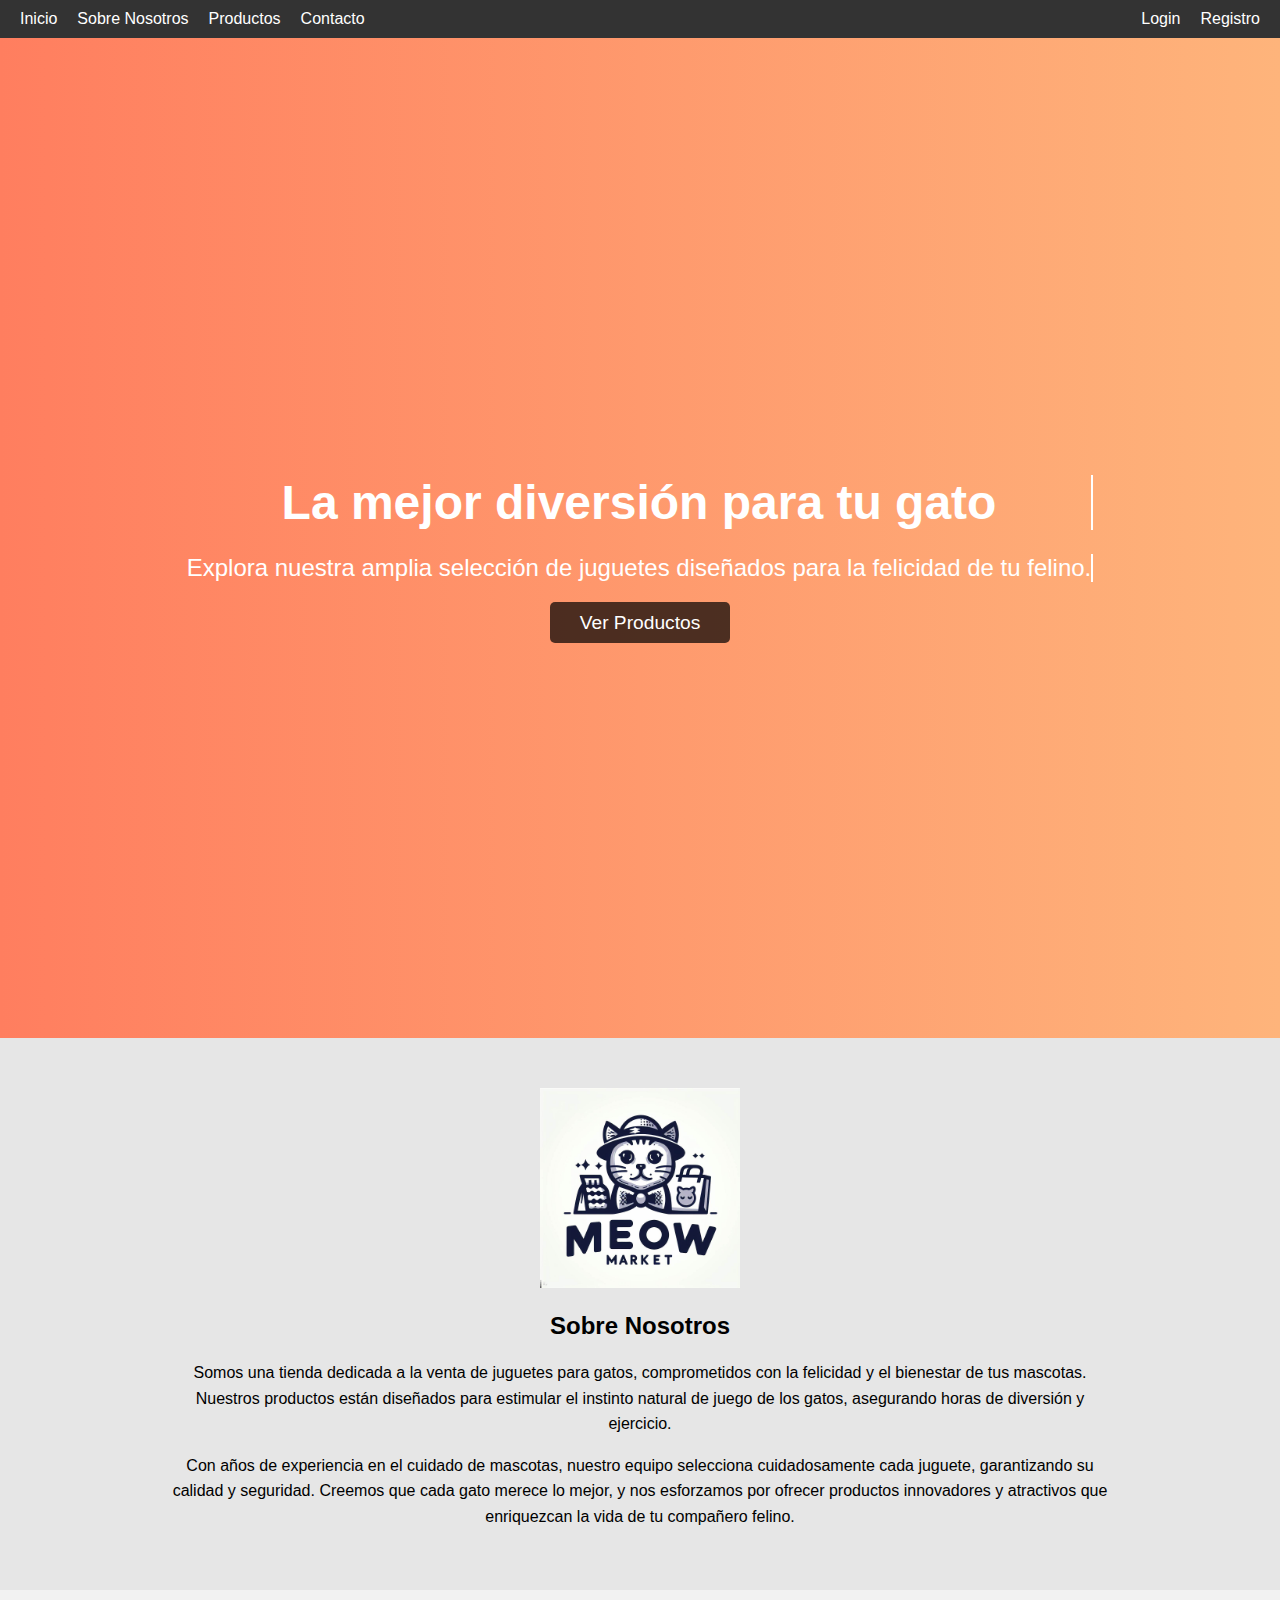
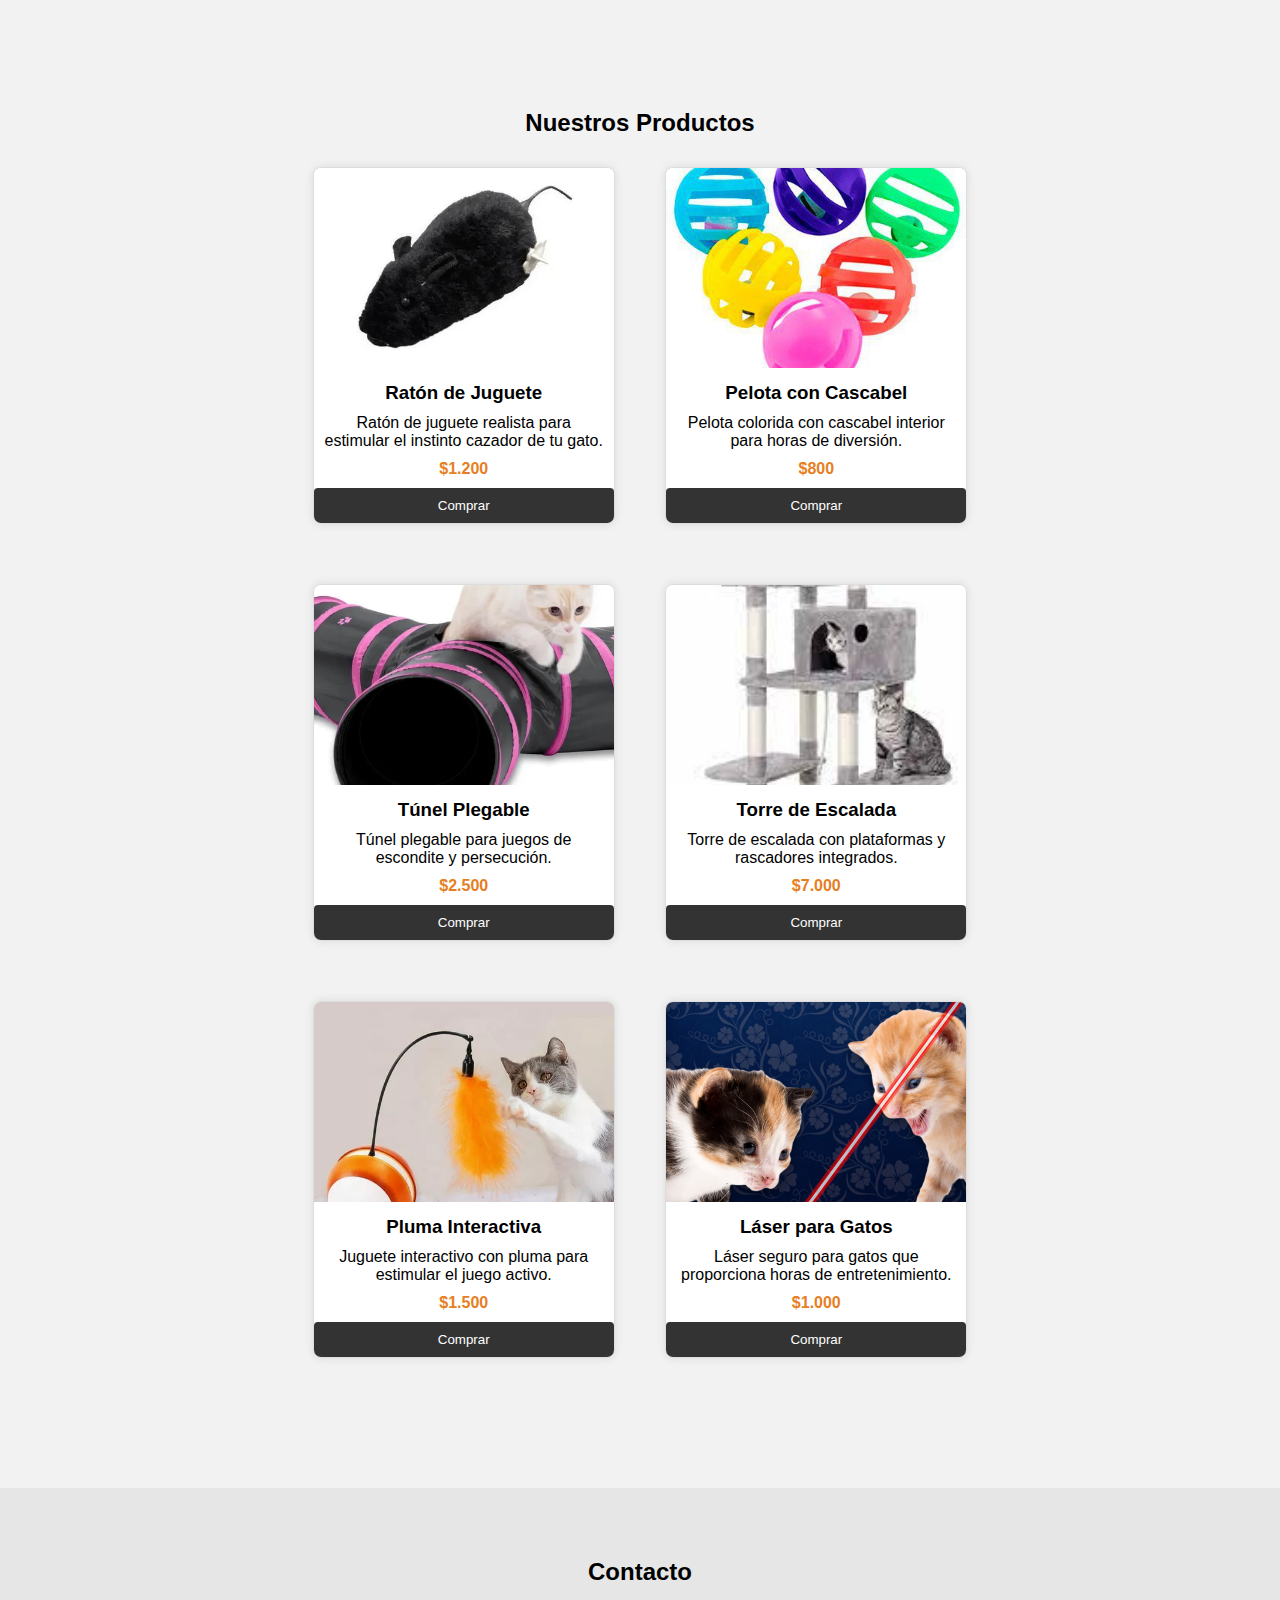
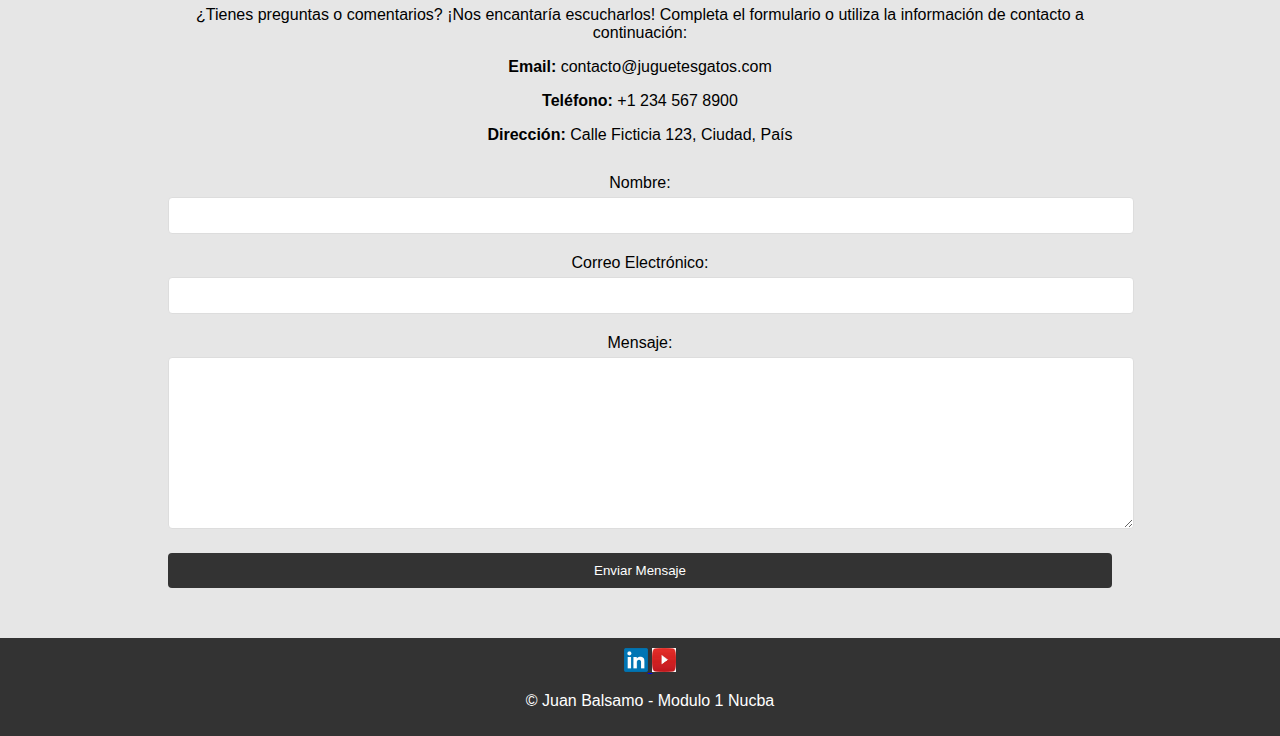
<file: index.html>
<!DOCTYPE html>
<html lang="es">
<head>
    <meta charset="UTF-8">
    <meta name="viewport" content="width=device-width, initial-scale=1.0">
    <title>Tienda de Juguetes para Gatos</title>
    <link rel="stylesheet" href="styles.css">
    <link rel="stylesheet" href="animaciones.css">
    <link rel="stylesheet" href="cards.css">
    <link rel="stylesheet" href="hamburguesa.css">
    <link rel="icon" type="imagenes/x-icon" href="imagenes/icono.ico">
    
</head>


<body>


<div class="menu-wrap">
    <input type="checkbox" class="toggler">
    <div class="hamburger"><div></div></div>
    <div class="menu">
        <div>
            <div>
                <ul>
                    <li><a href="#hero">Inicio</a></li>
                    <li><a href="#about">Sobre Nosotros</a></li>
                    <li><a href="#products">Productos</a></li>
                    <li><a href="#contact">Contacto</a></li>
                    <li><a href="login.html">Login</a></li>
                    <li><a href="register.html">Registro</a></li>
                </ul>
            </div>
        </div>
    </div>
</div>


<nav class="navbar">
    <ul class="nav-links">
        <li><a href="#hero">Inicio</a></li>
        <li><a href="#about">Sobre Nosotros</a></li>
        <li><a href="#products">Productos</a></li>
        <li><a href="#contact">Contacto</a></li>
    </ul>
    <ul class="nav-links auth-links">
        <li><a href="login.html">Login</a></li>
        <li><a href="register.html">Registro</a></li>
    </ul>
</nav>






<section id="hero" class="hero-section">
    <div class="hero-container">
        <h1 class="typing-effect">La mejor diversión para tu gato</h1>
        <p class="typing-effect">Explora nuestra amplia selección de juguetes diseñados para la felicidad de tu felino.</p>
        <a href="#products" class="hero-btn">Ver Productos</a>
    </div>
</section>

</section>


<section id="about" class="about-section">
    <div class="container">
       
        <div class="brand-logo">
            <img src="imagenes/logo.jpeg" alt="Logo de Juguetes para Gatos">
        </div>
        <h2>Sobre Nosotros</h2>
        <p>Somos una tienda dedicada a la venta de juguetes para gatos, comprometidos con la felicidad y el bienestar de tus mascotas. Nuestros productos están diseñados para estimular el instinto natural de juego de los gatos, asegurando horas de diversión y ejercicio.</p>
        <p>Con años de experiencia en el cuidado de mascotas, nuestro equipo selecciona cuidadosamente cada juguete, garantizando su calidad y seguridad. Creemos que cada gato merece lo mejor, y nos esforzamos por ofrecer productos innovadores y atractivos que enriquezcan la vida de tu compañero felino.</p>
    </div>
</section>


 
<section id="products" class="products-section">
    <div class="container">

        <div class="card-container">
           
<section id="products" class="products-section">
    <div class="container">
        <h2>Nuestros Productos</h2>
        <div class="card-container">
          
            <div class="card">
                <img src="imagenes/ratonjuguete.jpeg" alt="Ratón de Juguete">
                <h3>Ratón de Juguete</h3>
                <p>Ratón de juguete realista para estimular el instinto cazador de tu gato.</p>
                <p class="price">$1.200</p>
                <button>Comprar</button>
            </div>
            
          
            <div class="card">
                <img src="imagenes/pelotagato.jpeg" alt="Pelota con Cascabel">
                <h3>Pelota con Cascabel</h3>
                <p>Pelota colorida con cascabel interior para horas de diversión.</p>
                <p class="price">$800</p>
                <button>Comprar</button>
            </div>
            
         
            <div class="card">
                <img src="imagenes/tunel.webp" alt="Túnel Plegable">
                <h3>Túnel Plegable</h3>
                <p>Túnel plegable para juegos de escondite y persecución.</p>
                <p class="price">$2.500</p>
                <button>Comprar</button>
            </div>
            
          
            <div class="card">
                <img src="imagenes/torre.jpeg" alt="Torre de Escalada">
                <h3>Torre de Escalada</h3>
                <p>Torre de escalada con plataformas y rascadores integrados.</p>
                <p class="price">$7.000</p>
                <button>Comprar</button>
            </div>
            
            
            <div class="card">
                <img src="imagenes/gatopluma.webp" alt="Pluma Interactiva">
                <h3>Pluma Interactiva</h3>
                <p>Juguete interactivo con pluma para estimular el juego activo.</p>
                <p class="price">$1.500</p>
                <button>Comprar</button>
            </div>
            
          
            <div class="card">
                <img src="imagenes/lasergato.png" alt="Láser para Gatos">
                <h3>Láser para Gatos</h3>
                <p>Láser seguro para gatos que proporciona horas de entretenimiento.</p>
                <p class="price">$1.000</p>
                <button>Comprar</button>
            </div>
        </div>
    </div>
</section>

        </div>
    </div>
</section>


<section id="contact" class="contact-section">
    <div class="container">
        <h2>Contacto</h2>
        <div class="contact-info">
            <p>¿Tienes preguntas o comentarios? ¡Nos encantaría escucharlos! Completa el formulario o utiliza la información de contacto a continuación:</p>
            <p><strong>Email:</strong> contacto@juguetesgatos.com</p>
            <p><strong>Teléfono:</strong> +1 234 567 8900</p>
            <p><strong>Dirección:</strong> Calle Ficticia 123, Ciudad, País</p>
        </div>
        <form action="/send-message" method="post" class="contact-form">
            <div class="form-group">
                <label for="name">Nombre:</label>
                <input type="text" id="name" name="name" required>
            </div>
            <div class="form-group">
                <label for="email">Correo Electrónico:</label>
                <input type="email" id="email" name="email" required>
            </div>
            <div class="form-group">
                <label for="message">Mensaje:</label>
                <textarea id="message" name="message" required></textarea>
            </div>
            <button type="submit">Enviar Mensaje</button>
        </form>
    </div>
</section>

    </section>
    <footer>
        <div class="container">
            <div class="social-links">
                <a href="https://www.linkedin.com/in/juanbalsamo/" target="_blank" rel="noopener noreferrer">
                    <img src="imagenes/Linkedin.png" alt="LinkedIn">
                </a>
                <a href="https://www.youtube.com/c/SaitoWord/" target="_blank" rel="noopener noreferrer">
                    <img src="imagenes/youtube.jpeg" alt="YouTube">
                </a>
            </div>
            <p>&copy; Juan Balsamo - Modulo 1 Nucba</p>
        </div>
    </footer>
    

</body>
</html>
</file>
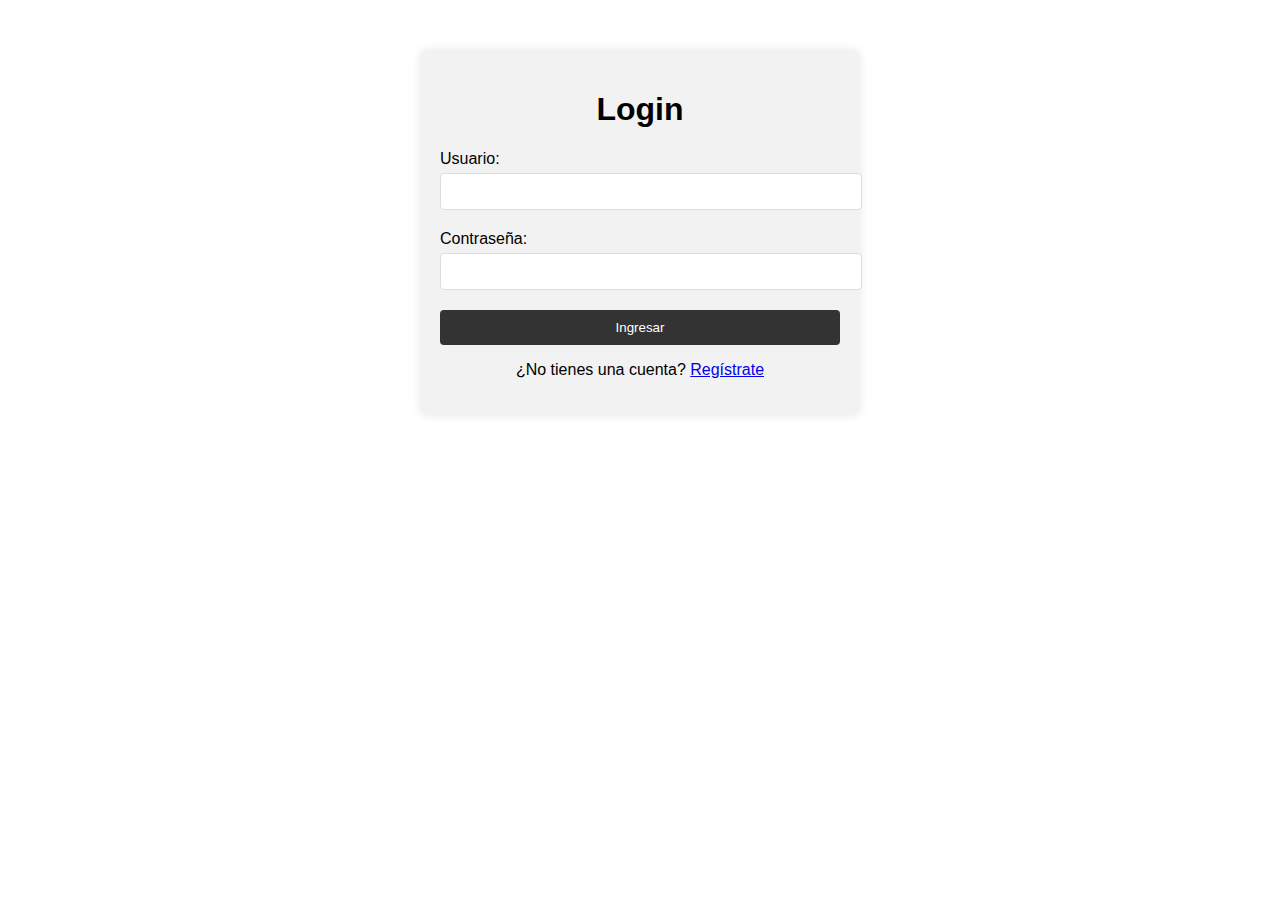
<file: login.html>
<!DOCTYPE html>
<html lang="es">
<head>
    <meta charset="UTF-8">
    <meta name="viewport" content="width=device-width, initial-scale=1.0">
    <title>Login - Tienda de Juguetes para Gatos</title>
    <link rel="stylesheet" href="styles.css">
</head>
<body>
    <div class="login-container">
        <h1>Login</h1>
        <form action="/login" method="post">
            <div class="form-group">
                <label for="username">Usuario:</label>
                <input type="text" id="username" name="username" required>
            </div>
            <div class="form-group">
                <label for="password">Contraseña:</label>
                <input type="password" id="password" name="password" required>
            </div>
            <button type="submit">Ingresar</button>
            <p>¿No tienes una cuenta? <a href="register.html">Regístrate</a></p>
        </form>
    </div>
</body>
</html>
</file>
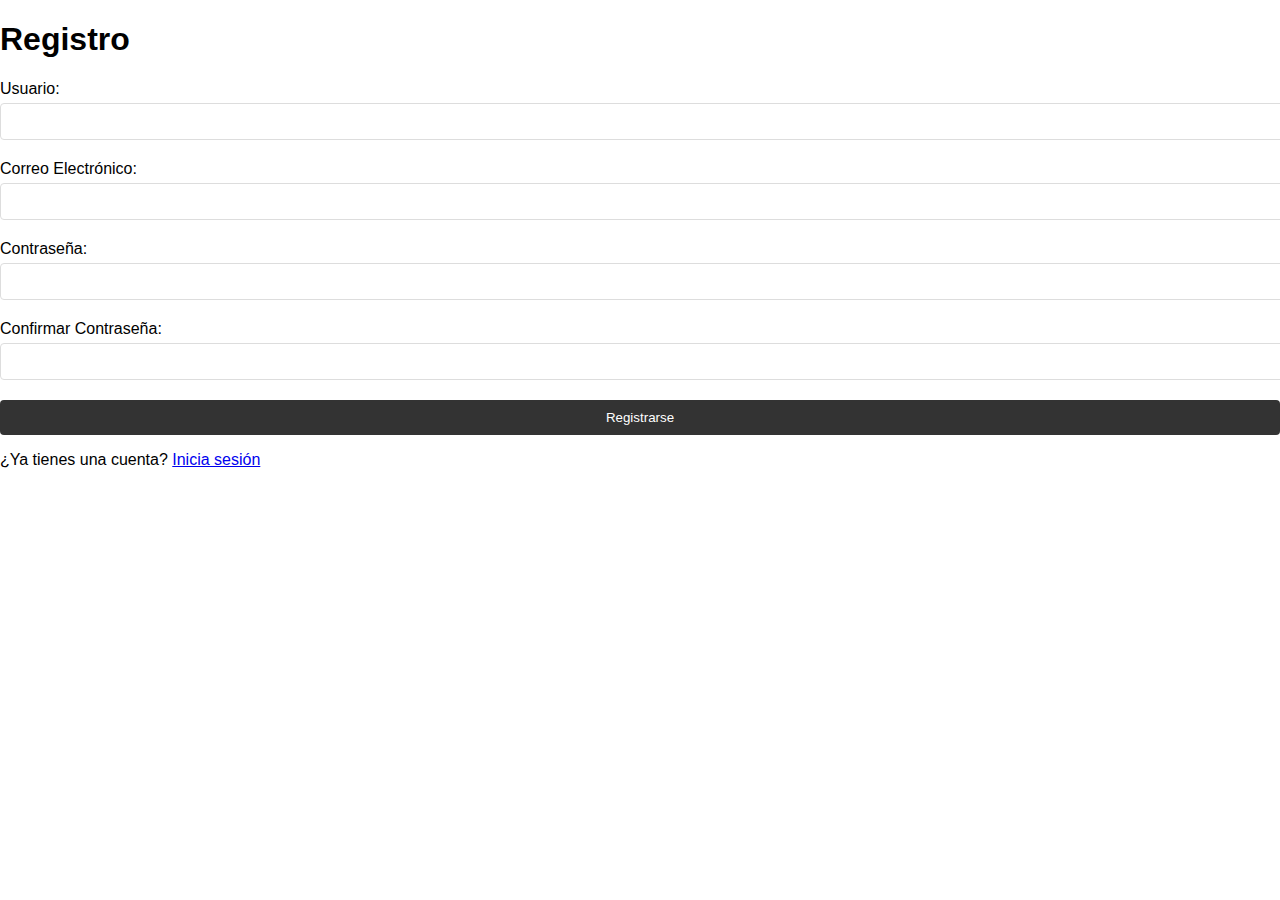
<file: register.html>
<!DOCTYPE html>
<html lang="es">
<head>
    <meta charset="UTF-8">
    <meta name="viewport" content="width=device-width, initial-scale=1.0">
    <title>Registro - Tienda de Juguetes para Gatos</title>
    <link rel="stylesheet" href="styles.css">
</head>
<body>
    <div class="auth-container register-container">
        <h1>Registro</h1>
        <form action="/register" method="post">
            <div class="form-group">
                <label for="username">Usuario:</label>
                <input type="text" id="username" name="username" required>
            </div>
            <div class="form-group">
                <label for="email">Correo Electrónico:</label>
                <input type="email" id="email" name="email" required>
            </div>
            <div class="form-group">
                <label for="password">Contraseña:</label>
                <input type="password" id="password" name="password" required>
            </div>
            <div class="form-group">
                <label for="confirm-password">Confirmar Contraseña:</label>
                <input type="password" id="confirm-password" name="confirm-password" required>
            </div>
            <button type="submit">Registrarse</button>
            <p>¿Ya tienes una cuenta? <a href="login.html">Inicia sesión</a></p>
        </form>
    </div>
</body>
</html>
</file>
<file: styles.css>
body {
    font-family: 'Arial', sans-serif;
    margin: 0;
    padding: 0;
}


.navbar {
    display: flex;
    justify-content: space-between;
    align-items: center;
    padding: 10px 20px;
    background-color: #333;
}

.nav-links,
.auth-links {
    list-style: none;
    display: flex;
    margin: 0;
    padding: 0;
}

.nav-links li,
.auth-links li {
    margin-right: 20px;
}

.nav-links li:last-child,
.auth-links li:last-child {
    margin-right: 0;
}

.nav-links a,
.auth-links a {
    color: #fff;
    text-decoration: none;
    transition: color 0.3s;
}

.nav-links a:hover,
.auth-links a:hover {
    color: #e67e22;
}


#hero {
    background-color: #f2f2f2;
    padding: 50px;
    text-align: center;
}


#about {
    padding: 50px;
    background-color: #e6e6e6;
}


#products {
    padding: 50px;
    background-color: #f2f2f2;
}


#contact {
    padding: 50px;
    background-color: #e6e6e6;
}

footer {
    background-color: #333;
    color: white;
    text-align: center;
    padding: 10px;
    position: relative;
    bottom: 0;
    width: 100%;
}



@media (max-width: 768px) {
    nav ul {
        display: none;
        position: absolute;
        top: 60px;
        right: 0;
        background-color: #333;
        width: 100%;
        flex-direction: column;
    }

    nav ul li {
        text-align: left;
    }

    nav ul li a {
        display: block;
        text-align: left;
    }

    .menu-toggle {
        display: block;
        cursor: pointer;
        float: right;
        padding: 14px 16px;
        color: white;
    }

    #menu-toggle:checked + .menu-toggle + ul {
        display: flex;
    }
}


.menu-toggle {
    display: none;
}

.menu-toggle i {
    font-size: 24px;
}


.login-container {
    width: 100%;
    max-width: 400px;
    margin: 50px auto;
    padding: 20px;
    background-color: #f2f2f2;
    border-radius: 8px;
    box-shadow: 0 0 10px rgba(0, 0, 0, 0.1);
}

.login-container h1 {
    text-align: center;
}

.form-group {
    margin-bottom: 20px;
}

.form-group label {
    display: block;
    margin-bottom: 5px;
}

.form-group input {
    width: 100%;
    padding: 10px;
    border: 1px solid #ddd;
    border-radius: 4px;
}

button {
    width: 100%;
    padding: 10px;
    background-color: #333;
    color: white;
    border: none;
    border-radius: 4px;
    cursor: pointer;
}

button:hover {
    background-color: #555;
}

.login-container p {
    text-align: center;
}


.about-section {
    padding: 50px 0;
    background-color: #f2f2f2;
}

.about-section .container {
    width: 80%;
    max-width: 1200px;
    margin: 0 auto;
    text-align: center;
}

.about-section h2 {
    margin-bottom: 20px;
}

.about-section p {
    margin-bottom: 10px;
    line-height: 1.6;
}


.contact-section {
    padding: 50px 0;
    background-color: #e6e6e6;
}

.contact-section .container {
    width: 80%;
    max-width: 1200px;
    margin: 0 auto;
    text-align: center;
}

.contact-section .contact-info {
    margin-bottom: 30px;
}

.contact-section .contact-form .form-group {
    margin-bottom: 20px;
}

.contact-section .contact-form .form-group label {
    display: block;
    margin-bottom: 5px;
}

.contact-section .contact-form .form-group input,
.contact-section .contact-form .form-group textarea {
    width: 100%;
    padding: 10px;
    border: 1px solid #ddd;
    border-radius: 4px;
}

.contact-section .contact-form .form-group textarea {
    height: 150px;
    resize: vertical;
}

.contact-section .contact-form button {
    width: 100%;
    padding: 10px;
    background-color: #333;
    color: white;
    border: none;
    border-radius: 4px;
    cursor: pointer;
}

.contact-section .contact-form button:hover {
    background-color: #555;
}


.hero-section {
    background: linear-gradient(to right, #ff7e5f, #feb47b); 
    height: 100vh;
    display: flex;
    align-items: center;
    justify-content: center;
    color: #fff;
    text-align: center;
}

.hero-container h1 {
    font-size: 3rem;
    margin-bottom: 20px;
}

.hero-container p {
    font-size: 1.5rem;
    margin-bottom: 30px;
}

.hero-btn {
    padding: 10px 30px;
    background-color: rgba(0, 0, 0, 0.7); 
    color: #fff;
    border: none;
    border-radius: 5px;
    text-decoration: none;
    font-size: 1.2rem;
    transition: background-color 0.3s;
}

.hero-btn:hover {
    background-color: rgba(0, 0, 0, 0.9);
}

.typing-effect {
    border-right: 2px solid white;
    white-space: nowrap;
    overflow: hidden;
    animation: typing 3.5s steps(40, end), blink-caret 0.75s step-end infinite;
}

@keyframes typing {
    from { width: 0 }
    to { width: 100% }
}

@keyframes blink-caret {
    from, to { border-color: transparent }
    50% { border-color: white }
}


.hero-section {
    background: linear-gradient(to right, #ff7e5f, #feb47b);
    height: 100vh;
    display: flex;
    align-items: center;
    justify-content: center;
    color: #fff;
    text-align: center;
}

.hero-container h1 {
    font-size: 3rem;
    margin-bottom: 20px;
}

.hero-container p {
    font-size: 1.5rem;
    margin-bottom: 30px;
}

.hero-btn {
    padding: 10px 30px;
    background-color: rgba(0, 0, 0, 0.7);
    color: #fff;
    border: none;
    border-radius: 5px;
    text-decoration: none;
    font-size: 1.2rem;
    transition: background-color 0.3s;
}

.hero-btn:hover {
    background-color: rgba(0, 0, 0, 0.9);
}


.products-section {
    padding: 50px 0;
    background-color: #f9f9f9;
}

.products-section .container {
    width: 80%;
    max-width: 1200px;
    margin: 0 auto;
    text-align: center;
}

.products-section h2 {
    margin-bottom: 30px;
}




.site-footer {
    background-color: #333;
    color: #fff;
    padding: 20px 0;
}

.site-footer .container {
    width: 80%;
    max-width: 1200px;
    margin: 0 auto;
    text-align: center;
}

.footer-content {
    margin-bottom: 20px;
}

.footer-content h3 {
    margin-bottom: 10px;
}

.footer-links {
    list-style: none;
    padding: 0;
}

.footer-links li {
    display: inline;
    margin-right: 20px;
}

.footer-links li a {
    color: #fff;
    text-decoration: none;
    transition: color 0.3s;
}

.footer-links li a:hover {
    color: #e67e22;
}

.footer-bottom p {
    margin-top: 10px;
    font-size: 0.8rem;
}


.about-section .brand-logo {
    text-align: center;
    margin-bottom: 20px;
}

.about-section .brand-logo img {
    max-width: 200px; 
    height: auto;
}

footer .social-links img {
    width: 24px; 
    height: 24px; 
}
</file>
<file: animaciones.css>
a,
button {
    transition: color 0.3s, background-color 0.3s;
}
button {
    position: relative;
    overflow: hidden;
    transition: color 0.3s;
}

button::after {
    content: '';
    position: absolute;
    top: 50%;
    left: 50%;
    width: 300%;
    height: 300%;
    background-color: #e67e22;
    transform: translate(-50%, -50%) scale(0);
    transition: transform 0.3s;
    border-radius: 50%;
    z-index: -1;
}

button:hover::after {
    transform: translate(-50%, -50%) scale(1);
}

button:hover {
    color: white;
}

a {
    position: relative;
    overflow: hidden;
    transition: color 0.3s;
}

a::after {
    content: '';
    position: absolute;
    bottom: 0;
    left: 0;
    width: 100%;
    height: 2px;
    background-color: #e67e22;
    transform: scaleX(0);
    transition: transform 0.3s;
    transform-origin: right;
}

a:hover::after {
    transform: scaleX(1);
    transform-origin: left;
}

@keyframes float {
    0%, 100% {
        transform: translateY(0);
    }
    50% {
        transform: translateY(-10px);
    }
}

@keyframes float {
    0%, 100% {
        transform: translateY(0);
    }
    50% {
        transform: translateY(-10px);
    }
}

.about-section .brand-logo img {
    animation: float 3s ease-in-out infinite;
}
</file>
<file: cards.css>
.card-container {
    display: flex;
    flex-wrap: wrap;
    justify-content: space-around;
    gap: 30px; 
}

.card {
    width: 300px;
    margin-bottom: 30px;
    background-color: #fff;
    border: 1px solid #ddd;
    border-radius: 8px;
    overflow: hidden;
    box-shadow: 0 0 10px rgba(0, 0, 0, 0.1);
    transition: transform 0.3s, box-shadow 0.3s; 
}

.card:hover {
    transform: translateY(-5px); 
    box-shadow: 0 10px 20px rgba(0, 0, 0, 0.2); 
}

.card img {
    width: 100%;
    height: 200px;
    object-fit: cover;
    transition: transform 0.3s; 
}

.card img:hover {
    transform: scale(1.05); 
}

.card h3 {
    margin: 10px;
    transition: color 0.3s; 
}

.card h3:hover {
    color: #e67e22; 
}

.card p {
    margin: 10px;
}

.card .price {
    color: #e67e22;
    font-weight: bold;
}

.card button {
    width: 100%;
    padding: 10px;
    background-color: #333;
    color: white;
    border: none;
    cursor: pointer;
    transition: background-color 0.3s, transform 0.3s; 
}

.card button:hover {
    background-color: #555;
    transform: scale(0.98); 
}
</file>
<file: hamburguesa.css>
.menu-wrap {
    display: none; 
}


@media (max-width: 768px) {
    .menu-wrap {
        display: block; 
        position: fixed;
        top: 0;
        left: 0;
        z-index: 1;
    }

    .menu-wrap .toggler {
        position: absolute;
        top: 0;
        left: 0;
        z-index: 2;
        cursor: pointer;
        width: 50px;
        height: 50px;
        opacity: 0;
    }

    .menu-wrap .hamburger {
        position: absolute;
        top: 0;
        left: 0;
        z-index: 1;
        width: 60px;
        height: 60px;
        padding: 1rem;
        background: #333;
        display: flex;
        align-items: center;
        justify-content: center;
    }

    
    .menu-wrap .hamburger > div {
        position: relative;
        flex: none;
        width: 100%;
        height: 2px;
        background: #fff;
        display: flex;
        align-items: center;
        justify-content: center;
        transition: all 0.4s ease;
    }

    .menu-wrap .toggler:checked + .hamburger > div {
        transform: rotate(135deg);
    }

    
    .menu-wrap .hamburger > div:before,
    .menu-wrap .hamburger > div:after {
        content: '';
        position: absolute;
        z-index: 1;
        top: -10px;
        width: 100%;
        height: 2px;
        background: inherit;
    }

    .menu-wrap .toggler:checked + .hamburger > div:before {
        transform: rotate(90deg);
        top: 0;
    }

    .menu-wrap .toggler:checked + .hamburger > div:after {
        top: 10px;
    }

    
    .menu-wrap .menu {
        position: fixed;
        top: 0;
        left: 0;
        width: 100%;
        height: 100%;
        visibility: hidden;
        overflow: hidden;
        display: flex;
        align-items: center;
        justify-content: center;
    }

    .menu-wrap .menu > div {
        background: #ededed;
        border-radius: 50%;
        width: 200vw;
        height: 200vw;
        display: flex;
        flex: none;
        align-items: center;
        justify-content: center;
        transform: translate(-50%, -50%);
        transition: all 0.4s ease;
    }

    .menu-wrap .menu > div > div {
        text-align: center;
        max-width: 90vw;
        max-height: 100vh;
        opacity: 0;
        transition: opacity 0.4s ease;
    }

    .menu-wrap .toggler:checked + .hamburger + .menu {
        visibility: visible;
    }

    .menu-wrap .toggler:checked + .hamburger + .menu > div {
        transform: none;
    }

    .menu-wrap .toggler:checked + .hamburger + .menu > div > div {
        opacity: 1;
    }

    
    .menu-wrap .menu ul li {
        margin: 1rem;
    }

    .menu-wrap .menu ul li a {
        color: #333;
        font-size: 1.5rem;
        text-decoration: none;
        transition: color 0.4s ease;
    }

    .menu-wrap .menu ul li a:hover {
        color: #e67e22;
    }
}
</file>
